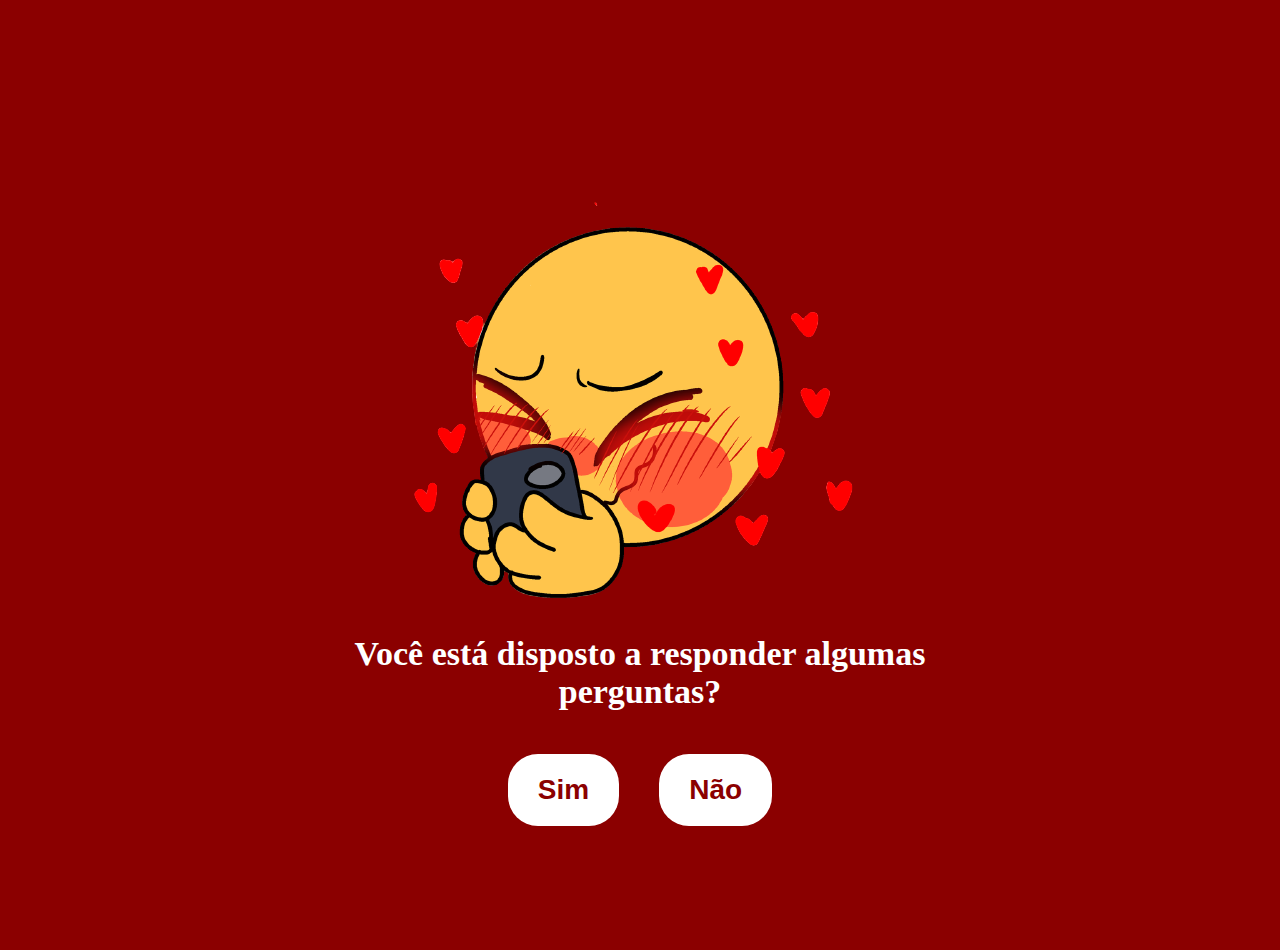
<file: index.html>
<!DOCTYPE html>
<html lang="pt">
<head>
  <meta charset="UTF-8">
  <meta name="viewport" content="width=device-width, initial-scale=1.0">
  <title>For Irua</title>
  <link rel="stylesheet" href="style.css">
</head>
<body>
  <div class="container">
    <img src="emoji.png" alt="Imagem" />
    <h1>Você está disposto a responder algumas perguntas?</h1>
    <div class="buttons">
      <button onclick="window.location.href='question2.html'">Sim</button>
      <button onclick="alert('Tá me tirando? Vou te levar pras ideias.')">Não</button>
    </div>
  </div>
</body>
</html>
</file>
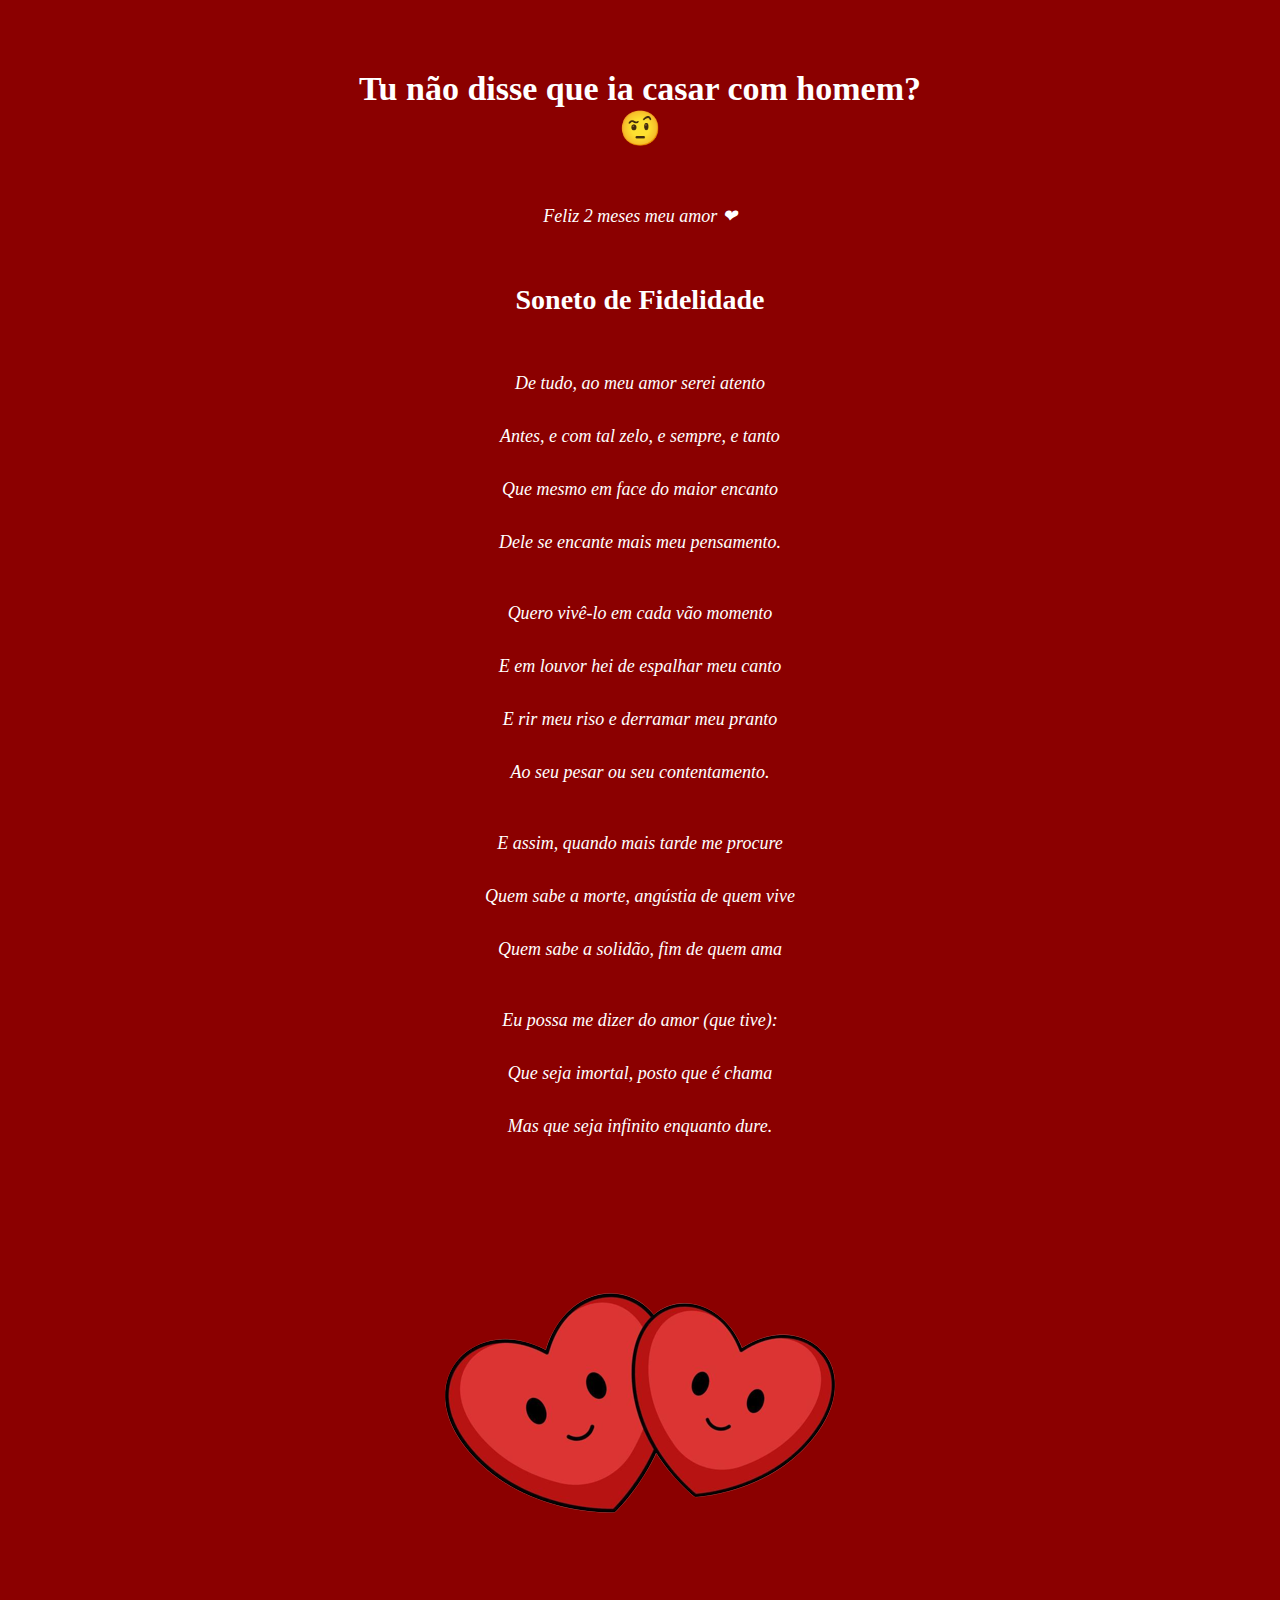
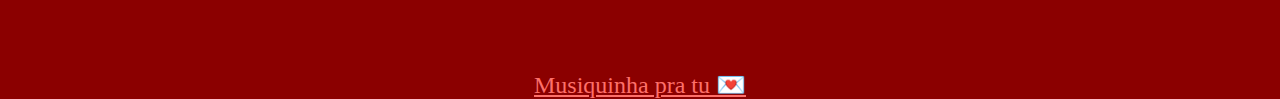
<file: final.html>
<!DOCTYPE html>
<html lang="pt">
<head>
  <meta charset="UTF-8">
  <meta name="viewport" content="width=device-width, initial-scale=1.0">
  <title>Final</title>
  <link rel="stylesheet" href="style.css">
</head>
<body>
  <div class="container">
    <h1>Tu não disse que ia casar com homem? 🤨</h1>
    <br>
    <p><i>Feliz 2 meses meu amor ❤</i></p>
    <br>
    <h2>Soneto de Fidelidade</h2>
    <br>
    <p><i>De tudo, ao meu amor serei atento</i></p>
    <p><i>Antes, e com tal zelo, e sempre, e tanto</i></p>
    <p><i>Que mesmo em face do maior encanto</i></p>
    <p><i>Dele se encante mais meu pensamento.</i></p>
    <br>
    <p><i>Quero vivê-lo em cada vão momento</i></p>
    <p><i>E em louvor hei de espalhar meu canto</i></p>
    <p><i>E rir meu riso e derramar meu pranto</i></p>
    <p><i>Ao seu pesar ou seu contentamento.</i></p>
    <br>
    <p><i>E assim, quando mais tarde me procure</i></p>
    <p><i>Quem sabe a morte, angústia de quem vive</i></p>
    <p><i>Quem sabe a solidão, fim de quem ama</i></p>
    <br>
    <p><i>Eu possa me dizer do amor (que tive):</i></p>
    <p><i>Que seja imortal, posto que é chama</i></p>
    <p><i>Mas que seja infinito enquanto dure.</i></p>
    <img src="health.png" alt="Imagem" />
    <br>
    <a href="https://youtube.com/playlist?list=PLhBAtFW5AozBE5F5dmI6UX1Ts2qYrODfg&si=sjoEfLy5xgdVPQ9h" target="_blank">Musiquinha pra tu 💌</a>
  </div>
</body>
</html>
</file>
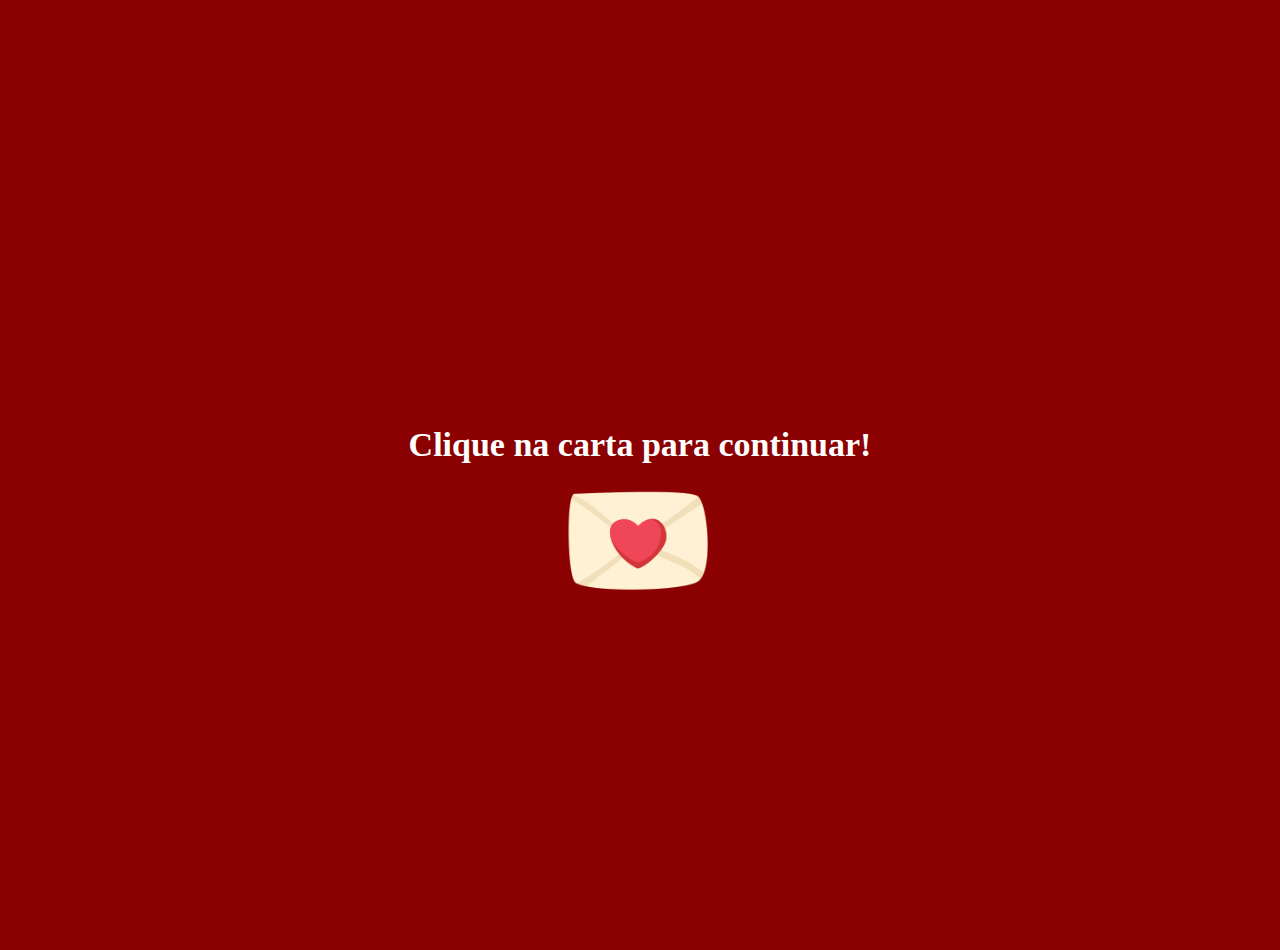
<file: letter.html>
<!DOCTYPE html>
<html lang="pt">
<head>
  <meta charset="UTF-8">
  <meta name="viewport" content="width=device-width, initial-scale=1.0">
  <title>A Carta</title>
  <link rel="stylesheet" href="style.css">
</head>
<body>
  <div class="container">
    <h1>Clique na carta para continuar!</h1>
    <img src="letter.png" alt="Carta" id="letterButton" onclick="window.location.href='final.html'" />
  </div>
</body>
</html>
</file>
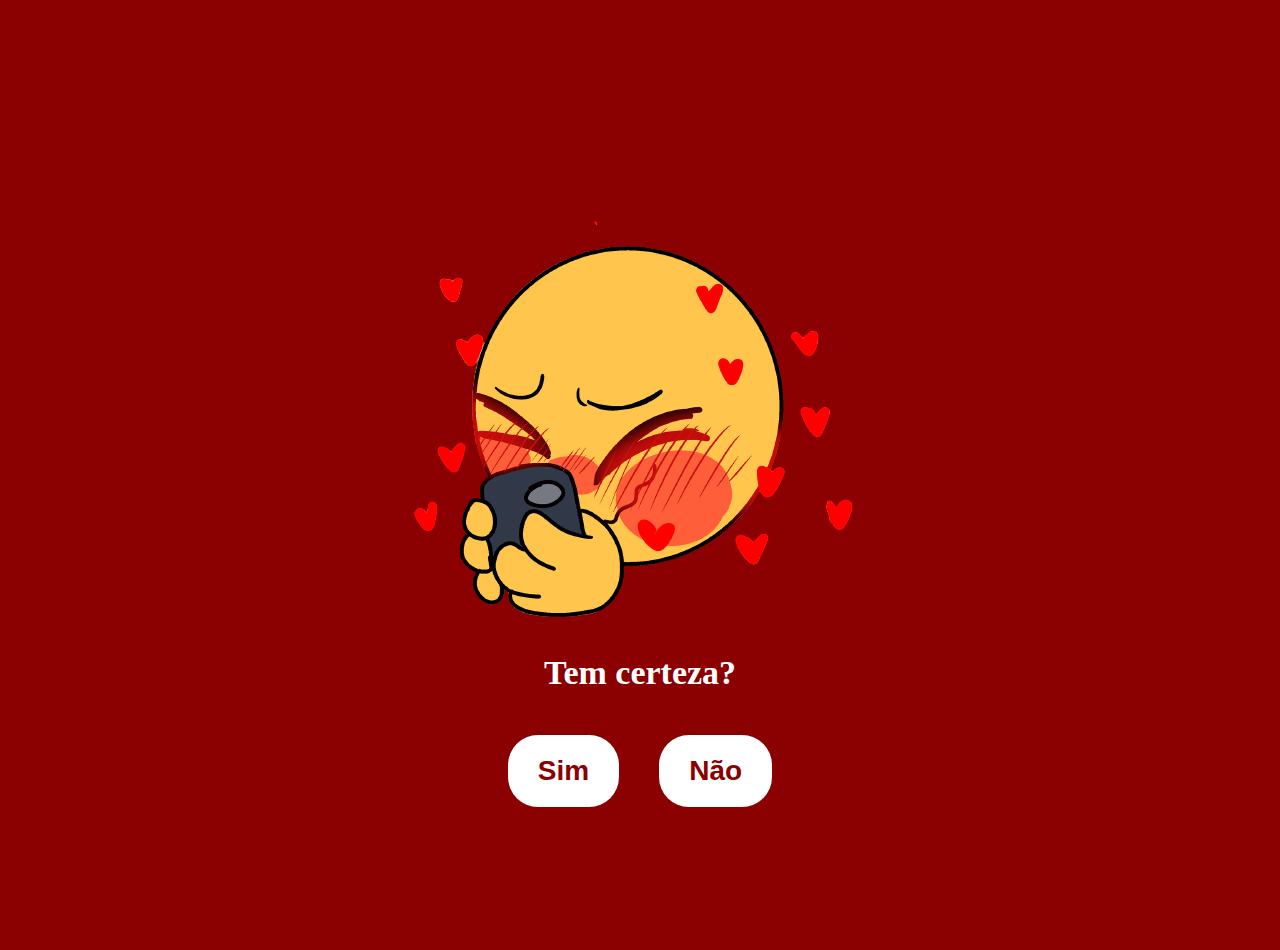
<file: question2.html>
<!DOCTYPE html>
<html lang="pt">
<head>
  <meta charset="UTF-8">
  <meta name="viewport" content="width=device-width, initial-scale=1.0">
  <title>Tem Certeza?</title>
  <link rel="stylesheet" href="style.css">
</head>
<body>
  <div class="container">
    <img src="emoji.png" alt="Imagem" />
    <h1>Tem certeza?</h1>
    <div class="buttons">
      <button onclick="window.location.href='question3.html'">Sim</button>
      <button onclick="alert('Não tem opção rapa, é sim ou sim.')">Não</button>
    </div>
  </div>
</body>
</html>
</file>
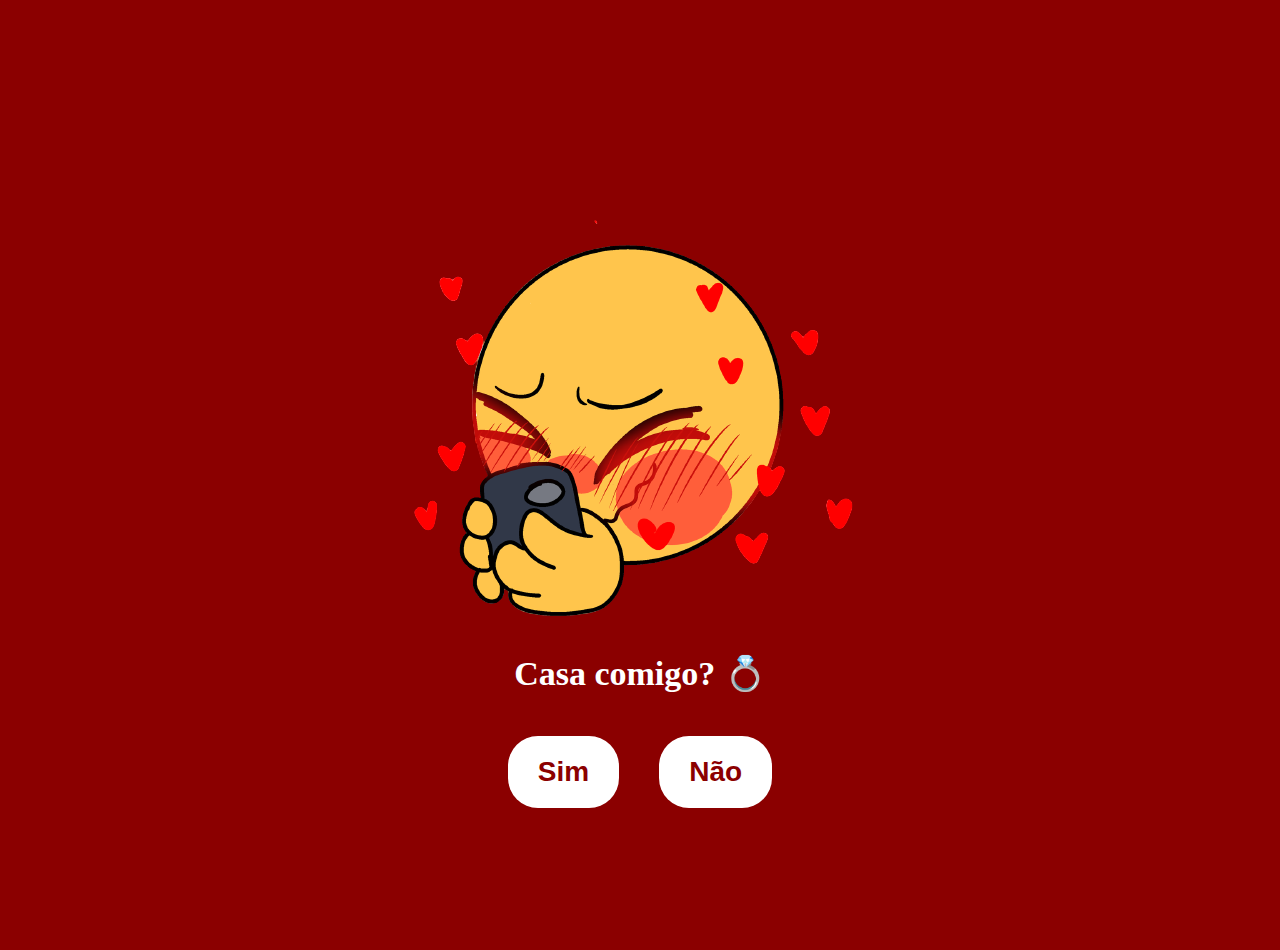
<file: question3.html>
<!DOCTYPE html>
<html lang="pt">
<head>
  <meta charset="UTF-8">
  <meta name="viewport" content="width=device-width, initial-scale=1.0">
  <title>Namora Comigo?</title>
  <link rel="stylesheet" href="style.css">
</head>
<body>
  <div class="container">
    <img src="emoji.png" alt="Imagem" />
    <h1>Casa comigo? 💍</h1>
    <div class="buttons">
      <button onclick="window.location.href='letter.html'">Sim</button>
      <button id="nao3">Não</button>
    </div>
  </div>

  <script src="script.js"></script>
</body>
</html>
</file>
<file: style.css>
body {
  background-color: #8B0000;
  text-align: center;
  padding-top: 50px;
  margin: 0;
  font-family: 'Times New Roman', Times, serif;
  color: white;
}

.container {
  max-width: 600px;
  margin: 0 auto;
  display: flex;
  flex-direction: column;
  align-items: center;
  min-height: 100vh;
  justify-content: center;
}

h1 {
  font-size: 34px;
}

h2 {
  font-size: 28px;
  font-weight: bold;
}
  
.buttons {
  display: flex;
  justify-content: center;
}

button {
  background-color: #FFFFFF;
  color: #8B0000;
  font-size: 28px;
  font-weight: bold;
  padding: 20px 30px;
  border: none;
  border-radius: 30px;
  cursor: pointer;
  margin: 20px;
}

button:hover {
  background-color: #FFD700;
  color: #8B0000;
}

a {
  color: #FE706A;
  font-size: 24px;
  text-decoration: underline;
}

#letterPage {
  display: flex;
  flex-direction: column;
  justify-content: center;
  align-items: center;
  height: 100vh;
}

#letterButton {
  width: 150px;
  cursor: pointer;
  animation: pulse 1.5s infinite alternate;
}

@keyframes pulse {
  0% { transform: scale(1); }
  100% { transform: scale(1.2); }
}

p i {
  font-size: 18px;
}

.container > h1 {
  margin-top: 20px;
}

#final img {
  width: 300px; /* Ajuste o tamanho conforme necessário */
  height: 200px; /* Mantém a proporção da imagem */
}

#final {
  max-height: 80vh; /* Limita a altura a 80% da tela */
  overflow-y: auto; /* Adiciona rolagem vertical */
  padding: 20px; /* Adiciona espaço interno para melhor visualização */
}

#final img:last-of-type {
  width: 150px; /* Ajuste o tamanho conforme necessário */
  height: auto; /* Mantém a proporção */
  display: block;
  margin: 20px auto; /* Centraliza a imagem horizontalmente */
}
</file>
